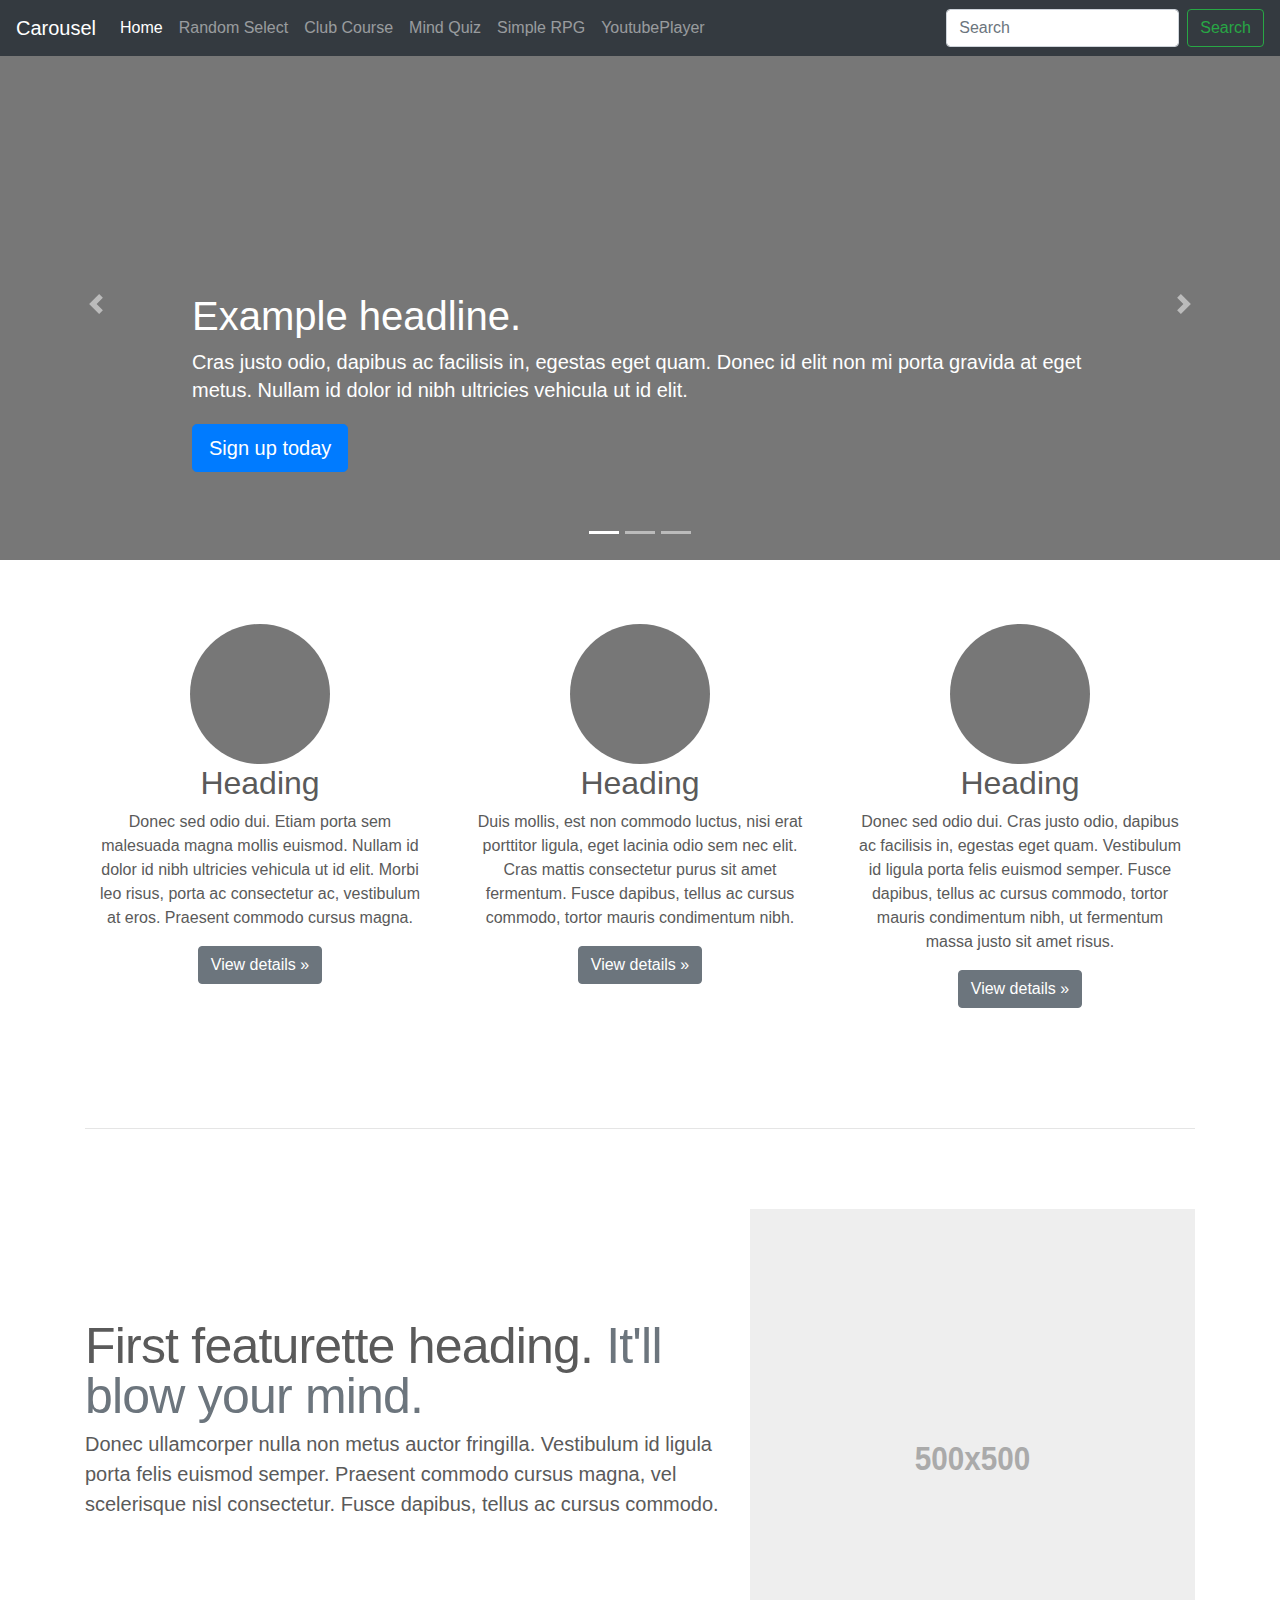
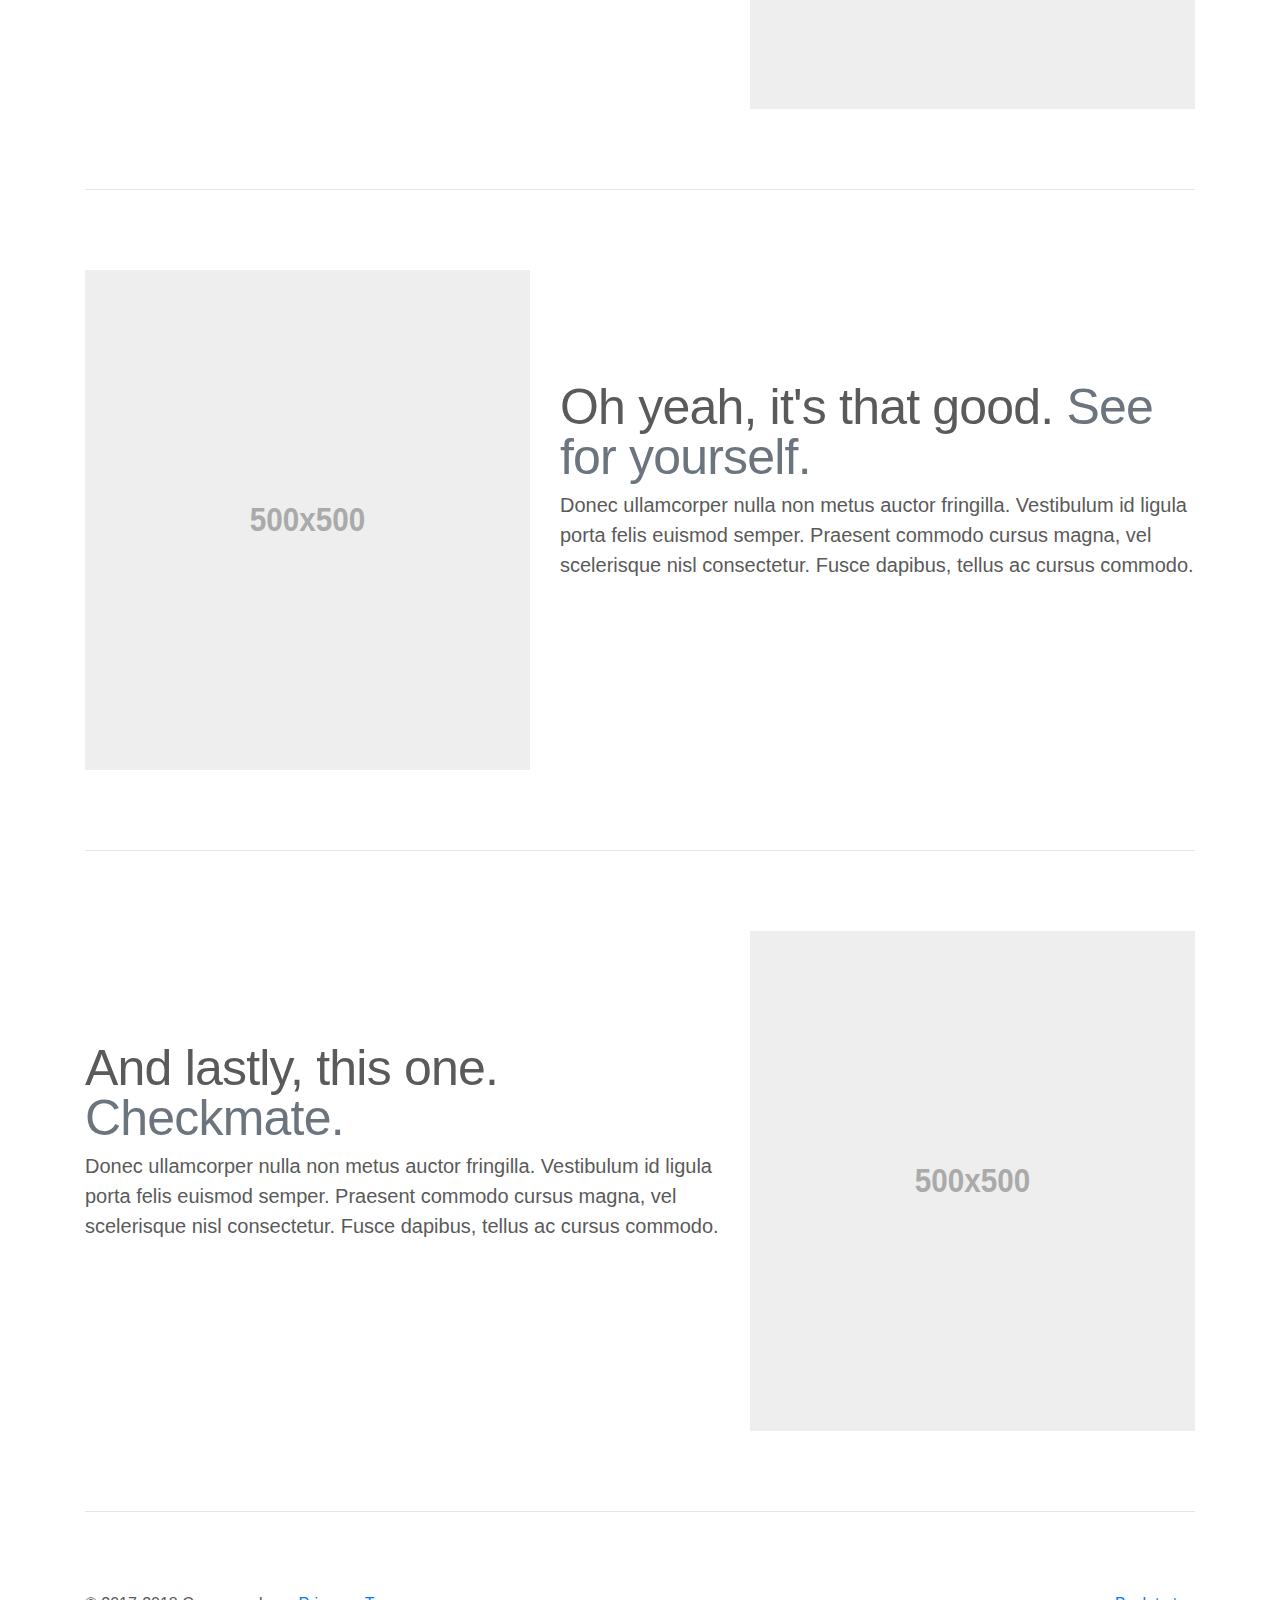
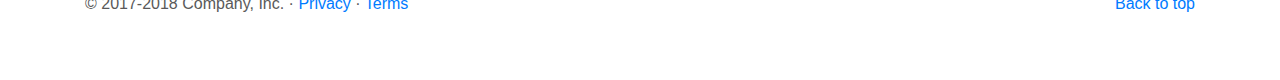
<file: index.html>
<!doctype html>
<html lang="en">

<head>
  <meta charset="utf-8">
  <meta name="viewport" content="width=device-width, initial-scale=1, shrink-to-fit=no">
  <meta name="description" content="">
  <meta name="author" content="">
  <link rel="icon" href="favicon.ico">

  <title>Carousel Template for Bootstrap</title>

  <!-- Bootstrap core CSS -->
  <link href="dist/css/bootstrap.min.css" rel="stylesheet">

  <!-- Custom styles for this template -->
  <link href="carousel.css" rel="stylesheet">
</head>

<body>

  <header>
    <nav class="navbar navbar-expand-md navbar-dark fixed-top bg-dark">
      <a class="navbar-brand" href="#">Carousel</a>
      <button class="navbar-toggler" type="button" data-toggle="collapse" data-target="#navbarCollapse"
        aria-controls="navbarCollapse" aria-expanded="false" aria-label="Toggle navigation">
        <span class="navbar-toggler-icon"></span>
      </button>
      <div class="collapse navbar-collapse" id="navbarCollapse">
        <ul class="navbar-nav mr-auto">
          <li class="nav-item active">
            <a class="nav-link" href="#">Home <span class="sr-only">(current)</span></a>
          </li>
          <li class="nav-item">
            <a class="nav-link" href="random-selector.html">Random Select</a>
          </li>
          <li class="nav-item">
            <a class="nav-link" href="club-course.html">Club Course</a>
          </li>
          <li class="nav-item">
            <a class="nav-link" href="mind-quiz.html">Mind Quiz</a>
          </li>
          <li class="nav-item">
            <a class="nav-link" href="simple-rpg.html">Simple RPG</a>
          </li>
          <li class="nav-item">
            <a class="nav-link" href="youtubeplayer.html">YoutubePlayer</a>
          </li>
        </ul>
        <form class="form-inline mt-2 mt-md-0">
          <input class="form-control mr-sm-2" type="text" placeholder="Search" aria-label="Search">
          <button class="btn btn-outline-success my-2 my-sm-0" type="submit">Search</button>
        </form>
      </div>
    </nav>
  </header>

  <main role="main">

    <div id="myCarousel" class="carousel slide" data-ride="carousel">
      <ol class="carousel-indicators">
        <li data-target="#myCarousel" data-slide-to="0" class="active"></li>
        <li data-target="#myCarousel" data-slide-to="1"></li>
        <li data-target="#myCarousel" data-slide-to="2"></li>
      </ol>
      <div class="carousel-inner">
        <div class="carousel-item active">
          <img class="first-slide"
            src="[data-uri]" alt="First slide">
          <div class="container">
            <div class="carousel-caption text-left">
              <h1>Example headline.</h1>
              <p>Cras justo odio, dapibus ac facilisis in, egestas eget quam. Donec id elit non mi porta gravida at eget
                metus. Nullam id dolor id nibh ultricies vehicula ut id elit.</p>
              <p><a class="btn btn-lg btn-primary" href="#" role="button">Sign up today</a></p>
            </div>
          </div>
        </div>
        <div class="carousel-item">
          <img class="second-slide"
            src="[data-uri]" alt="Second slide">
          <div class="container">
            <div class="carousel-caption">
              <h1>Another example headline.</h1>
              <p>Cras justo odio, dapibus ac facilisis in, egestas eget quam. Donec id elit non mi porta gravida at eget
                metus. Nullam id dolor id nibh ultricies vehicula ut id elit.</p>
              <p><a class="btn btn-lg btn-primary" href="#" role="button">Learn more</a></p>
            </div>
          </div>
        </div>
        <div class="carousel-item">
          <img class="third-slide"
            src="[data-uri]" alt="Third slide">
          <div class="container">
            <div class="carousel-caption text-right">
              <h1>One more for good measure.</h1>
              <p>Cras justo odio, dapibus ac facilisis in, egestas eget quam. Donec id elit non mi porta gravida at eget
                metus. Nullam id dolor id nibh ultricies vehicula ut id elit.</p>
              <p><a class="btn btn-lg btn-primary" href="#" role="button">Browse gallery</a></p>
            </div>
          </div>
        </div>
      </div>
      <a class="carousel-control-prev" href="#myCarousel" role="button" data-slide="prev">
        <span class="carousel-control-prev-icon" aria-hidden="true"></span>
        <span class="sr-only">Previous</span>
      </a>
      <a class="carousel-control-next" href="#myCarousel" role="button" data-slide="next">
        <span class="carousel-control-next-icon" aria-hidden="true"></span>
        <span class="sr-only">Next</span>
      </a>
    </div>


    <!-- Marketing messaging and featurettes
      ================================================== -->
    <!-- Wrap the rest of the page in another container to center all the content. -->

    <div class="container marketing">

      <!-- Three columns of text below the carousel -->
      <div class="row">
        <div class="col-lg-4">
          <img class="rounded-circle"
            src="[data-uri]"
            alt="Generic placeholder image" width="140" height="140">
          <h2>Heading</h2>
          <p>Donec sed odio dui. Etiam porta sem malesuada magna mollis euismod. Nullam id dolor id nibh ultricies
            vehicula ut id elit. Morbi leo risus, porta ac consectetur ac, vestibulum at eros. Praesent commodo cursus
            magna.</p>
          <p><a class="btn btn-secondary" href="#" role="button">View details &raquo;</a></p>
        </div><!-- /.col-lg-4 -->
        <div class="col-lg-4">
          <img class="rounded-circle"
            src="[data-uri]"
            alt="Generic placeholder image" width="140" height="140">
          <h2>Heading</h2>
          <p>Duis mollis, est non commodo luctus, nisi erat porttitor ligula, eget lacinia odio sem nec elit. Cras
            mattis consectetur purus sit amet fermentum. Fusce dapibus, tellus ac cursus commodo, tortor mauris
            condimentum nibh.</p>
          <p><a class="btn btn-secondary" href="#" role="button">View details &raquo;</a></p>
        </div><!-- /.col-lg-4 -->
        <div class="col-lg-4">
          <img class="rounded-circle"
            src="[data-uri]"
            alt="Generic placeholder image" width="140" height="140">
          <h2>Heading</h2>
          <p>Donec sed odio dui. Cras justo odio, dapibus ac facilisis in, egestas eget quam. Vestibulum id ligula porta
            felis euismod semper. Fusce dapibus, tellus ac cursus commodo, tortor mauris condimentum nibh, ut fermentum
            massa justo sit amet risus.</p>
          <p><a class="btn btn-secondary" href="#" role="button">View details &raquo;</a></p>
        </div><!-- /.col-lg-4 -->
      </div><!-- /.row -->


      <!-- START THE FEATURETTES -->

      <hr class="featurette-divider">

      <div class="row featurette">
        <div class="col-md-7">
          <h2 class="featurette-heading">First featurette heading. <span class="text-muted">It'll blow your mind.</span>
          </h2>
          <p class="lead">Donec ullamcorper nulla non metus auctor fringilla. Vestibulum id ligula porta felis euismod
            semper. Praesent commodo cursus magna, vel scelerisque nisl consectetur. Fusce dapibus, tellus ac cursus
            commodo.</p>
        </div>
        <div class="col-md-5">
          <img class="featurette-image img-fluid mx-auto" data-src="holder.js/500x500/auto"
            alt="Generic placeholder image">
        </div>
      </div>

      <hr class="featurette-divider">

      <div class="row featurette">
        <div class="col-md-7 order-md-2">
          <h2 class="featurette-heading">Oh yeah, it's that good. <span class="text-muted">See for yourself.</span></h2>
          <p class="lead">Donec ullamcorper nulla non metus auctor fringilla. Vestibulum id ligula porta felis euismod
            semper. Praesent commodo cursus magna, vel scelerisque nisl consectetur. Fusce dapibus, tellus ac cursus
            commodo.</p>
        </div>
        <div class="col-md-5 order-md-1">
          <img class="featurette-image img-fluid mx-auto" data-src="holder.js/500x500/auto"
            alt="Generic placeholder image">
        </div>
      </div>

      <hr class="featurette-divider">

      <div class="row featurette">
        <div class="col-md-7">
          <h2 class="featurette-heading">And lastly, this one. <span class="text-muted">Checkmate.</span></h2>
          <p class="lead">Donec ullamcorper nulla non metus auctor fringilla. Vestibulum id ligula porta felis euismod
            semper. Praesent commodo cursus magna, vel scelerisque nisl consectetur. Fusce dapibus, tellus ac cursus
            commodo.</p>
        </div>
        <div class="col-md-5">
          <img class="featurette-image img-fluid mx-auto" data-src="holder.js/500x500/auto"
            alt="Generic placeholder image">
        </div>
      </div>

      <hr class="featurette-divider">

      <!-- /END THE FEATURETTES -->

    </div><!-- /.container -->


    <!-- FOOTER -->
    <footer class="container">
      <p class="float-right"><a href="#">Back to top</a></p>
      <p>&copy; 2017-2018 Company, Inc. &middot; <a href="#">Privacy</a> &middot; <a href="#">Terms</a></p>
    </footer>
  </main>

  <!-- Bootstrap core JavaScript
    ================================================== -->
  <!-- Placed at the end of the document so the pages load faster -->
  <script src="https://code.jquery.com/jquery-3.3.1.slim.min.js"
    integrity="sha384-q8i/X+965DzO0rT7abK41JStQIAqVgRVzpbzo5smXKp4YfRvH+8abtTE1Pi6jizo"
    crossorigin="anonymous"></script>
  <script>window.jQuery || document.write('<script src="assets/js/vendor/jquery-slim.min.js"><\/script>')</script>
  <script src="assets/js/vendor/popper.min.js"></script>
  <script src="dist/js/bootstrap.min.js"></script>
  <!-- Just to make our placeholder images work. Don't actually copy the next line! -->
  <script src="assets/js/vendor/holder.min.js"></script>
</body>

</html>
</file>
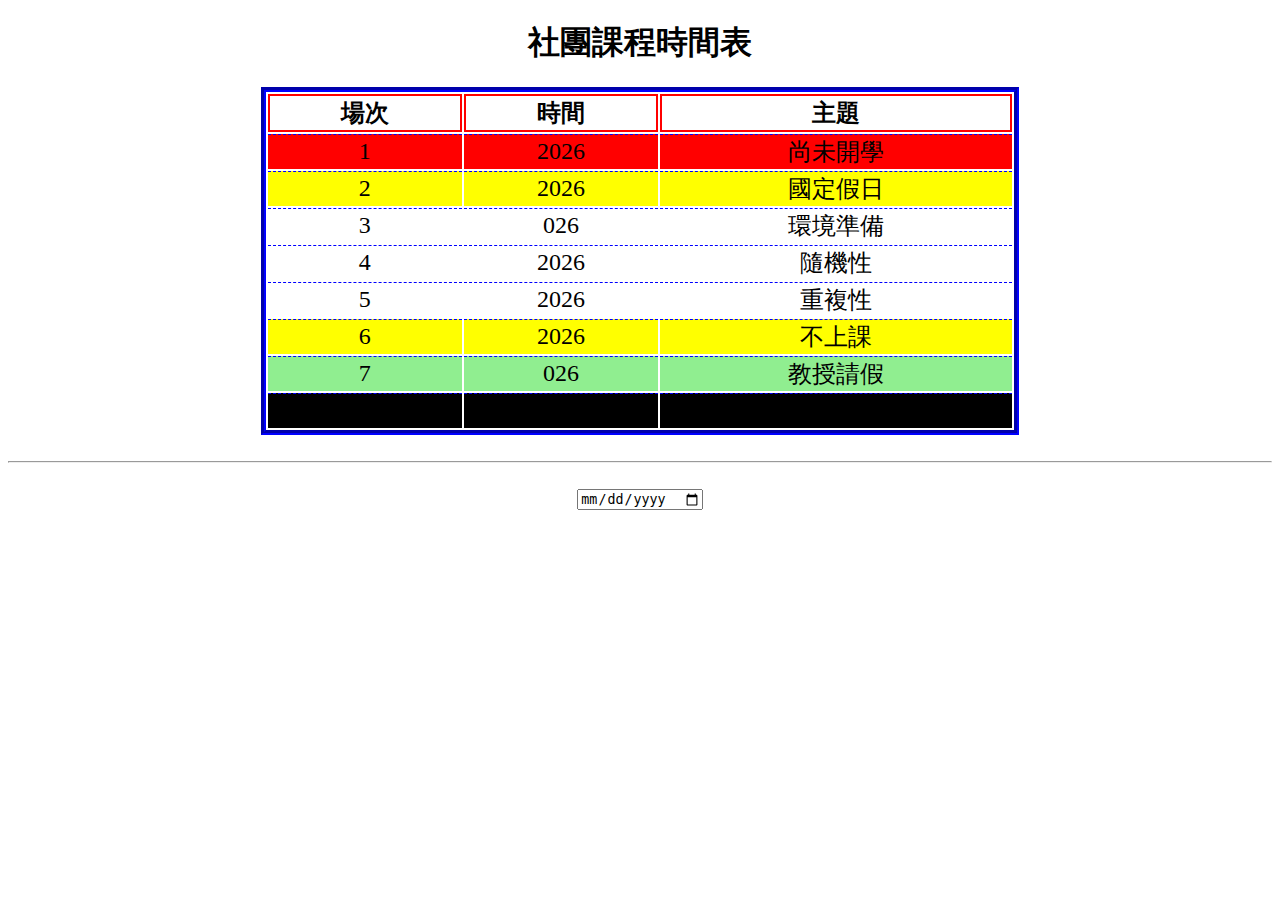
<file: club course/index.html>
<!DOCTYPE html>
<html>

<head>
    <meta charset="utf-8">
    <title>Club Course</title>
    <link rel="stylesheet" href="style.css">
    <script src="https://code.jquery.com/jquery-3.4.1.min.js"></script>
    <script src="topic.js"></script>
    <script src="main.js"></script>
</head>

<body>
    <h1>社團課程時間表</h1>
    <table id="courseTable"></table>
    <br>
    <hr><br>
    <input type="date" id="inputDate">
</body>

</html>
</file>
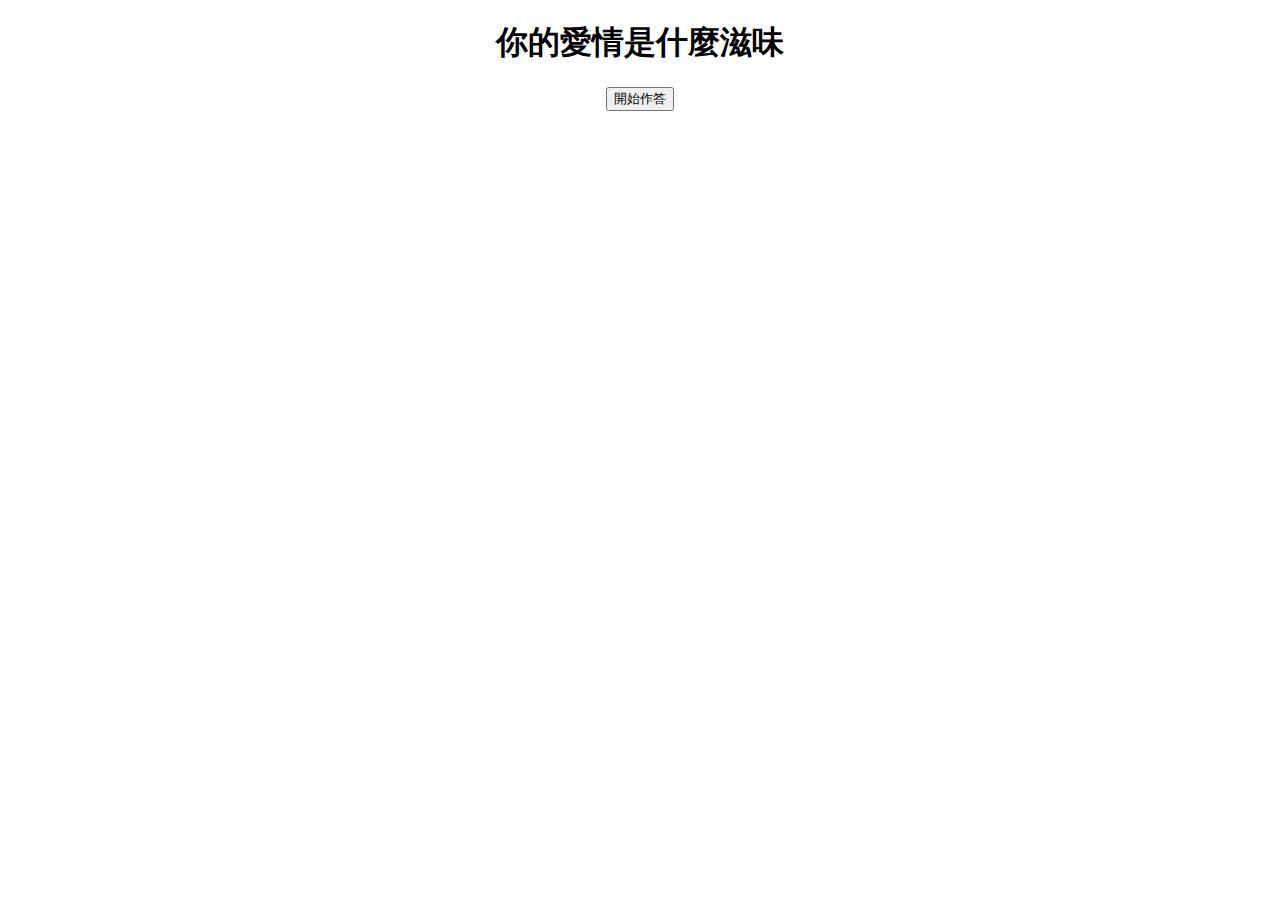
<file: PDP/index.html>
<!DOCTYPE html>
<html>

<head>
    <meta charset="utf-8">
    <title>Mind Quiz</title>
    <link rel="stylesheet" href="style.css">
    <script src="https://code.jquery.com/jquery-3.4.1.min.js"></script>
    <script src="data.js"></script>
    <script src="main.js"></script>
</head>

<body>
    <h1>你的愛情是什麼滋味</h1>
    <div>
        <h2 id="question"></h2>
        <div id="options"></div>
    </div>
    <input id="startButton" type="button" value="開始作答">
</body>

</html>
</file>
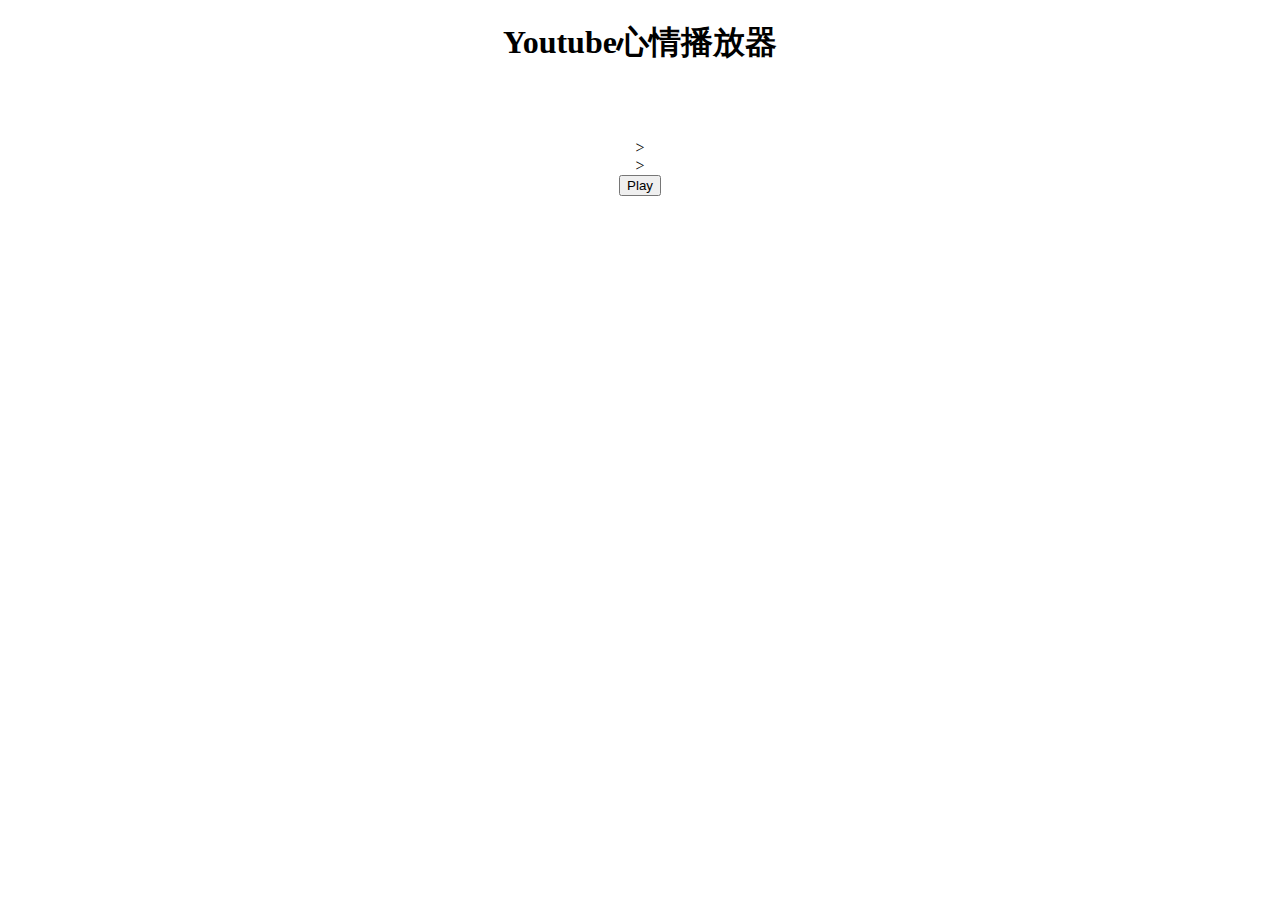
<file: YouTube/index.html>
<!DOCTYPE html>
<html>

<head>
    <meta charset="utf-8">
    <title>Youtube Player</title>
    <link rel="stylesheet" href="style.css">
    <script src="https://code.jquery.com/jquery-3.4.1.min.js"></script>
    <script src="https://www.youtube.com/iframe_api"></script>
    <script src="playlist.js"></script>
    <script src="main.js"></script>
</head>

<body>
    <h1>Youtube心情播放器</h1>
    <h2></h2>>
    <div id="player"></div>>
    <br>
    <input id="playButton" type="button" value="Play">
</body>

</html>
</file>
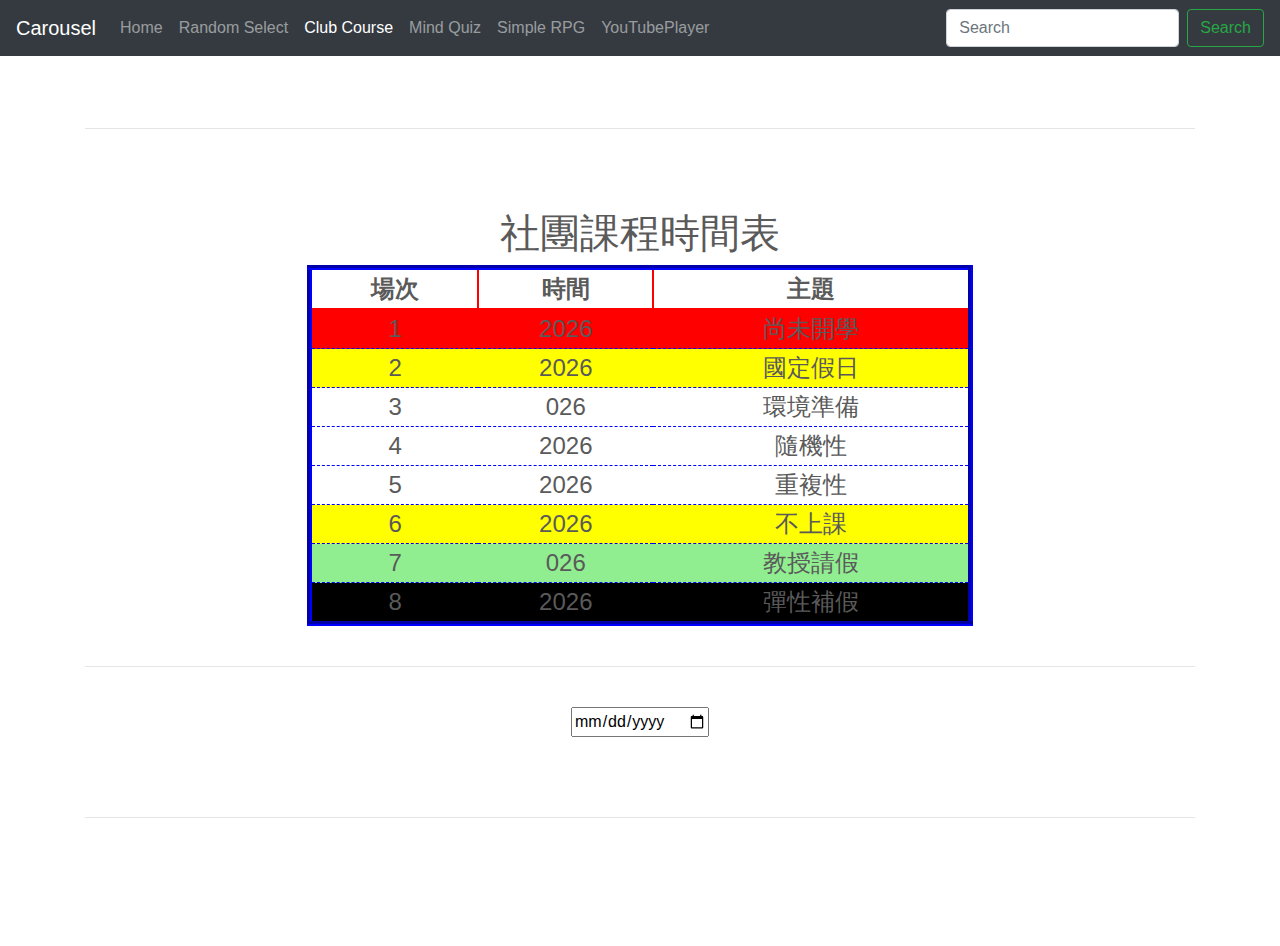
<file: club-course.html>
<!doctype html>
<html lang="en">

<head>
    <meta charset="utf-8">
    <meta name="viewport" content="width=device-width, initial-scale=1, shrink-to-fit=no">
    <meta name="description" content="">
    <meta name="author" content="">
    <link rel="icon" href="favicon.ico">

    <title>Club Course</title>

    <!-- Bootstrap core CSS -->
    <link href="dist/css/bootstrap.min.css" rel="stylesheet">
    <link href="club course/style.css" rel="stylesheet">

    <!-- Custom styles for this template -->
    <link href="carousel.css" rel="stylesheet">
</head>

<body>

    <header>
        <nav class="navbar navbar-expand-md navbar-dark fixed-top bg-dark">
            <a class="navbar-brand" href="#">Carousel</a>
            <button class="navbar-toggler" type="button" data-toggle="collapse" data-target="#navbarCollapse"
                aria-controls="navbarCollapse" aria-expanded="false" aria-label="Toggle navigation">
                <span class="navbar-toggler-icon"></span>
            </button>
            <div class="collapse navbar-collapse" id="navbarCollapse">
                <ul class="navbar-nav mr-auto">
                    <li class="nav-item">
                        <a class="nav-link" href="index.html">Home</a>
                    <li class="nav-item">
                        <a class="nav-link" href="random-selector.html">Random Select</a>
                    <li class="nav-item active">
                        <a class="nav-link" href="#">Club Course</a>
                    <li class="nav-item">
                        <a class="nav-link" href="mind-quiz.html">Mind Quiz</a>
                    <li class="nav-item">
                        <a class="nav-link" href="simple-rpg.html">Simple RPG</a>
                    <li class="nav-item">
                        <a class="nav-link" href="youtubeplayer.html">YouTubePlayer</a>
                    </li>
                    </li>
                </ul>
                <form class="form-inline mt-2 mt-md-0">
                    <input class="form-control mr-sm-2" type="text" placeholder="Search" aria-label="Search">
                    <button class="btn btn-outline-success my-2 my-sm-0" type="submit">Search</button>
                </form>
            </div>
        </nav>
    </header>

    <main role="main">
        <div class="container marketing">
            <hr class="featurette-divider">
            <h1>社團課程時間表</h1>
            <table id="courseTable"></table>
            <br>
            <hr><br>
            <input type="date" id="inputDate">
            <hr class="featurette-divider">
        </div>

        <!-- Bootstrap core JavaScript
    ================================================== -->
        <!-- Placed at the end of the document so the pages load faster -->
        <script src="https://code.jquery.com/jquery-3.3.1.slim.min.js"
            integrity="sha384-q8i/X+965DzO0rT7abK41JStQIAqVgRVzpbzo5smXKp4YfRvH+8abtTE1Pi6jizo"
            crossorigin="anonymous"></script>
        <script>window.jQuery || document.write('<script src="assets/js/vendor/jquery-slim.min.js"><\/script>')</script>
        <script src="assets/js/vendor/popper.min.js"></script>
        <script src="dist/js/bootstrap.min.js"></script>
        <!-- Just to make our placeholder images work. Don't actually copy the next line! -->
        <script src="assets/js/vendor/holder.min.js"></script>
        <script src="club course/topic.js"></script>
        <script src="club course/main.js"></script>
</body>

</html>
</file>
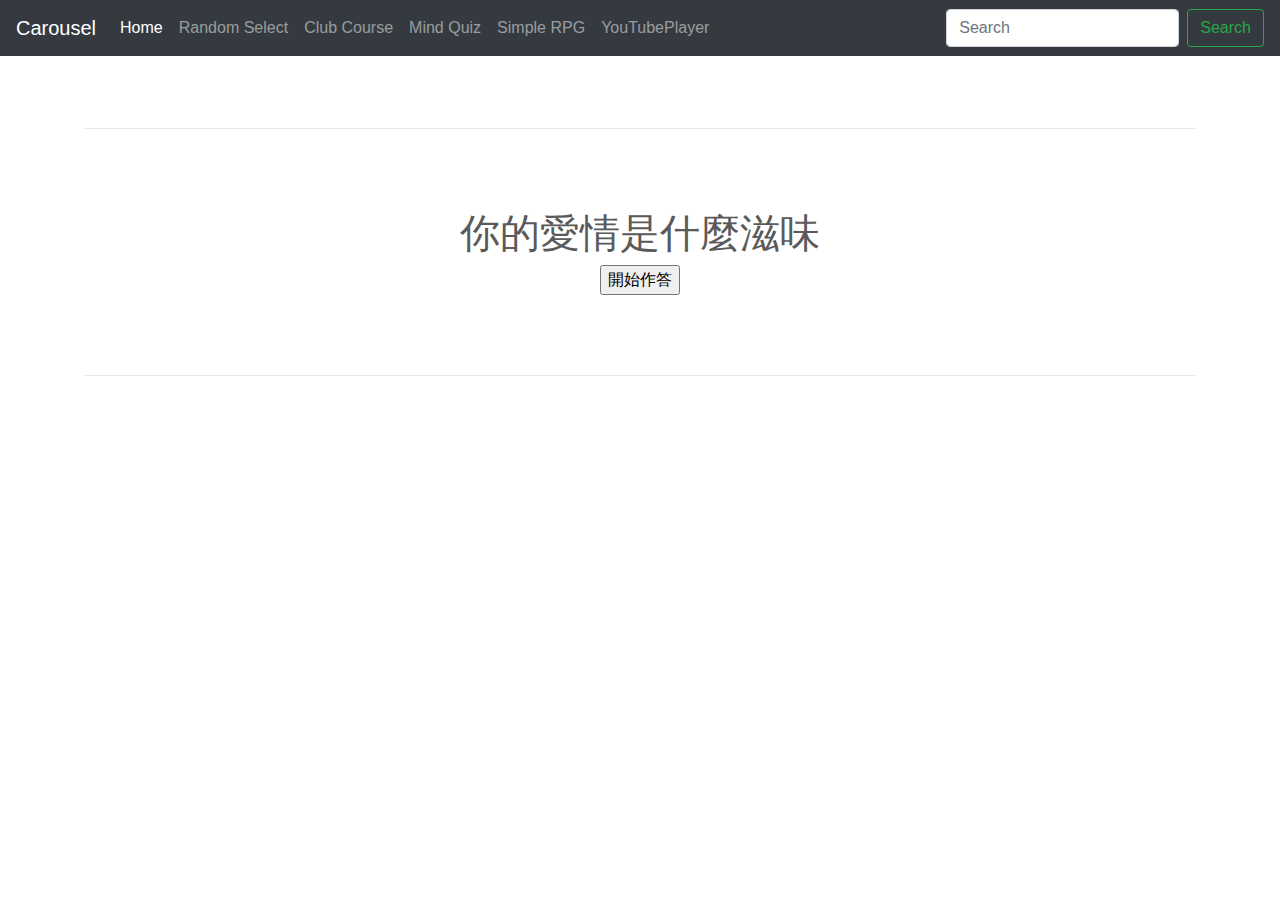
<file: mind-quiz.html>
<!doctype html>
<html lang="en">

<head>
    <meta charset="utf-8">
    <meta name="viewport" content="width=device-width, initial-scale=1, shrink-to-fit=no">
    <meta name="description" content="">
    <meta name="author" content="">
    <link rel="icon" href="favicon.ico">

    <title>Mind Quiz</title>

    <!-- Bootstrap core CSS -->
    <link href="dist/css/bootstrap.min.css" rel="stylesheet">
    <link href="PDP/style.css" rel="stylesheet">

    <!-- Custom styles for this template -->
    <link href="carousel.css" rel="stylesheet">
</head>

<body>

    <header>
        <nav class="navbar navbar-expand-md navbar-dark fixed-top bg-dark">
            <a class="navbar-brand" href="#">Carousel</a>
            <button class="navbar-toggler" type="button" data-toggle="collapse" data-target="#navbarCollapse"
                aria-controls="navbarCollapse" aria-expanded="false" aria-label="Toggle navigation">
                <span class="navbar-toggler-icon"></span>
            </button>
            <div class="collapse navbar-collapse" id="navbarCollapse">
                <ul class="navbar-nav mr-auto">
                    <li class="nav-item active">
                        <a class="nav-link" href="index.html">Home</a>
                    <li class="nav-item">
                        <a class="nav-link" href="random-selector.html">Random Select</a>
                    <li class="nav-item">
                        <a class="nav-link" href="club-course.html">Club Course</a>
                    <li class="nav-item">
                        <a class="nav-link" href="#">Mind Quiz</a>
                    <li class="nav-item">
                        <a class="nav-link" href="simple-rpg.html">Simple RPG</a>
                    <li class="nav-item">
                        <a class="nav-link" href="youtubeplayer.html">YouTubePlayer</a>
                    </li>
                    </li>
                </ul>
                <form class="form-inline mt-2 mt-md-0">
                    <input class="form-control mr-sm-2" type="text" placeholder="Search" aria-label="Search">
                    <button class="btn btn-outline-success my-2 my-sm-0" type="submit">Search</button>
                </form>
            </div>
        </nav>
    </header>

    <main role="main">
        <div class="container marketing">
            <hr class="featurette-divider">
            <h1>你的愛情是什麼滋味</h1>
            <div>
                <h2 id="question"></h2>
                <div id="options"></div>
            </div>
            <input id="startButton" type="button" value="開始作答">
            <hr class="featurette-divider">
        </div>

        <!-- Bootstrap core JavaScript
    ================================================== -->
        <!-- Placed at the end of the document so the pages load faster -->
        <script src="https://code.jquery.com/jquery-3.3.1.slim.min.js"
            integrity="sha384-q8i/X+965DzO0rT7abK41JStQIAqVgRVzpbzo5smXKp4YfRvH+8abtTE1Pi6jizo"
            crossorigin="anonymous"></script>
        <script>window.jQuery || document.write('<script src="assets/js/vendor/jquery-slim.min.js"><\/script>')</script>
        <script src="assets/js/vendor/popper.min.js"></script>
        <script src="dist/js/bootstrap.min.js"></script>
        <!-- Just to make our placeholder images work. Don't actually copy the next line! -->
        <script src="assets/js/vendor/holder.min.js"></script>
        <script src="PDP/data.js"></script>
        <script src="PDP/main.js"></script>
</body>

</html>
</file>
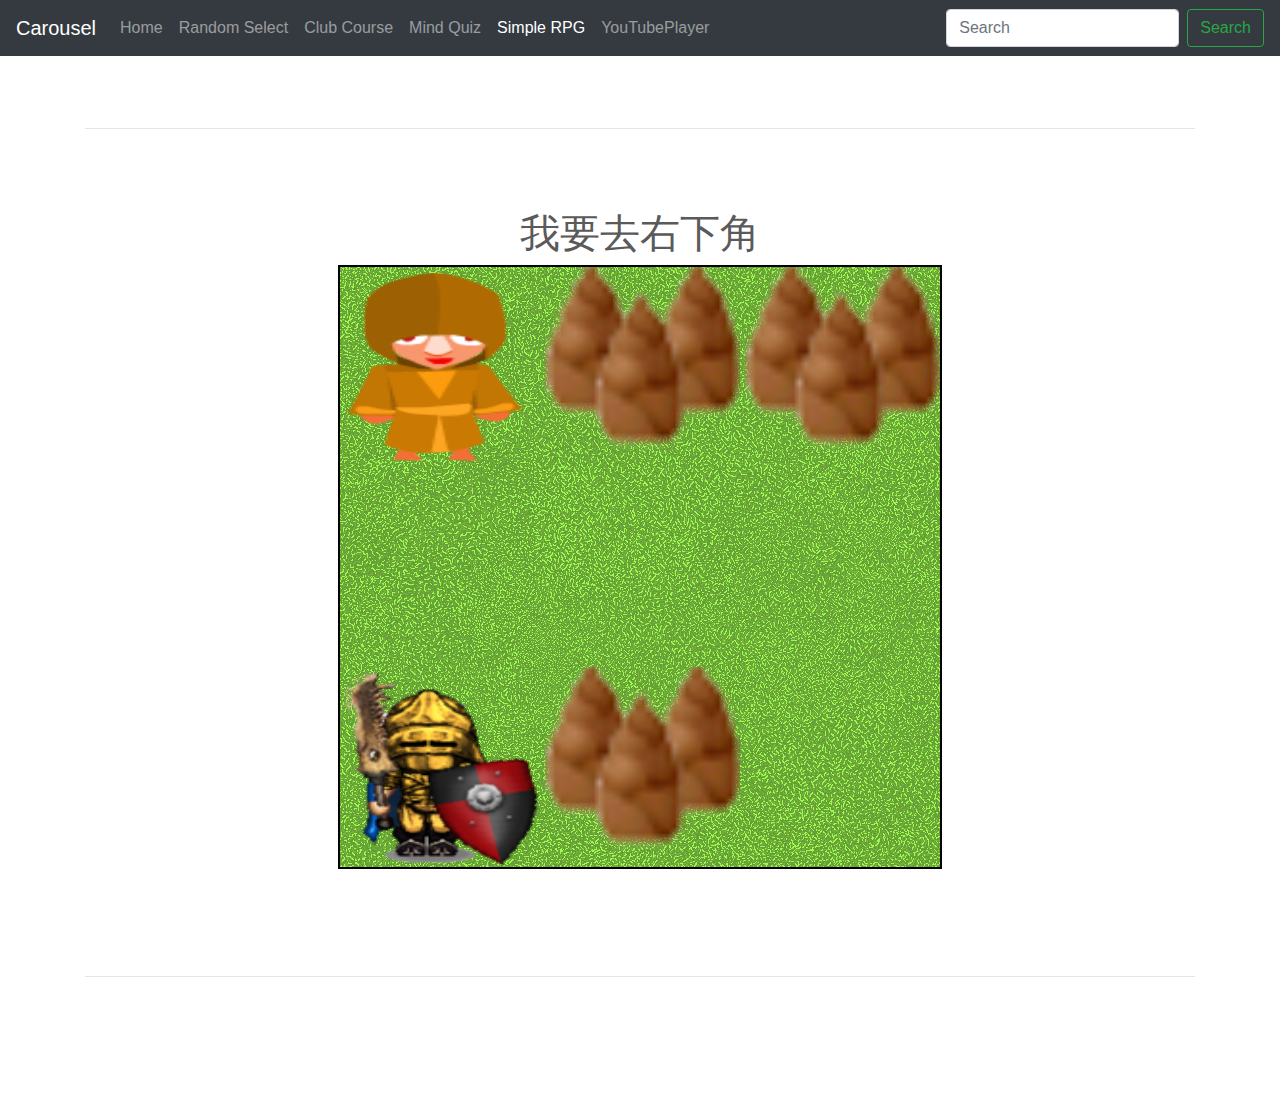
<file: simple-rpg.html>
<!doctype html>
<html lang="en">

<head>
    <meta charset="utf-8">
    <meta name="viewport" content="width=device-width, initial-scale=1, shrink-to-fit=no">
    <meta name="description" content="">
    <meta name="author" content="">
    <link rel="icon" href="favicon.ico">

    <title>Simple RPG</title>

    <!-- Bootstrap core CSS -->
    <link href="dist/css/bootstrap.min.css" rel="stylesheet">
    <link href="canvas RPG/style.css" rel="stylesheet">

    <!-- Custom styles for this template -->
    <link href="carousel.css" rel="stylesheet">
</head>

<body>

    <header>
        <nav class="navbar navbar-expand-md navbar-dark fixed-top bg-dark">
            <a class="navbar-brand" href="#">Carousel</a>
            <button class="navbar-toggler" type="button" data-toggle="collapse" data-target="#navbarCollapse"
                aria-controls="navbarCollapse" aria-expanded="false" aria-label="Toggle navigation">
                <span class="navbar-toggler-icon"></span>
            </button>
            <div class="collapse navbar-collapse" id="navbarCollapse">
                <ul class="navbar-nav mr-auto">
                    <li class="nav-item">
                        <a class="nav-link" href="index.html">Home</a>
                    <li class="nav-item">
                        <a class="nav-link" href="random-selector.html">Random Select</a>
                    <li class="nav-item">
                        <a class="nav-link" href="club-course.html">Club Course</a>
                    <li class="nav-item">
                        <a class="nav-link" href="mind-quiz.html">Mind Quiz</a>
                    <li class="nav-item active">
                        <a class="nav-link" href="#">Simple RPG</a>
                    <li class="nav-item">
                        <a class="nav-link" href="youtubeplayer.html">YouTubePlayer</a>
                    </li>
                    </li>
                </ul>
                <form class="form-inline mt-2 mt-md-0">
                    <input class="form-control mr-sm-2" type="text" placeholder="Search" aria-label="Search">
                    <button class="btn btn-outline-success my-2 my-sm-0" type="submit">Search</button>
                </form>
            </div>
        </nav>
    </header>

    <main role="main">
        <div class="container marketing">
            <hr class="featurette-divider">
            <h1>我要去右下角</h1>
            <div>
                <canvas id="myCanvas" width="600" height="600"></canvas>
                <p id="talkBox"></p>
            </div>
            <hr class="featurette-divider">
        </div>

        <!-- Bootstrap core JavaScript
    ================================================== -->
        <!-- Placed at the end of the document so the pages load faster -->
        <script src="https://code.jquery.com/jquery-3.3.1.slim.min.js"
            integrity="sha384-q8i/X+965DzO0rT7abK41JStQIAqVgRVzpbzo5smXKp4YfRvH+8abtTE1Pi6jizo"
            crossorigin="anonymous"></script>
        <script>window.jQuery || document.write('<script src="assets/js/vendor/jquery-slim.min.js"><\/script>')</script>
        <script src="assets/js/vendor/popper.min.js"></script>
        <script src="dist/js/bootstrap.min.js"></script>
        <!-- Just to make our placeholder images work. Don't actually copy the next line! -->
        <script src="assets/js/vendor/holder.min.js"></script>
        <script src="canvas RPG/main.js"></script>
</body>

</html>
</file>
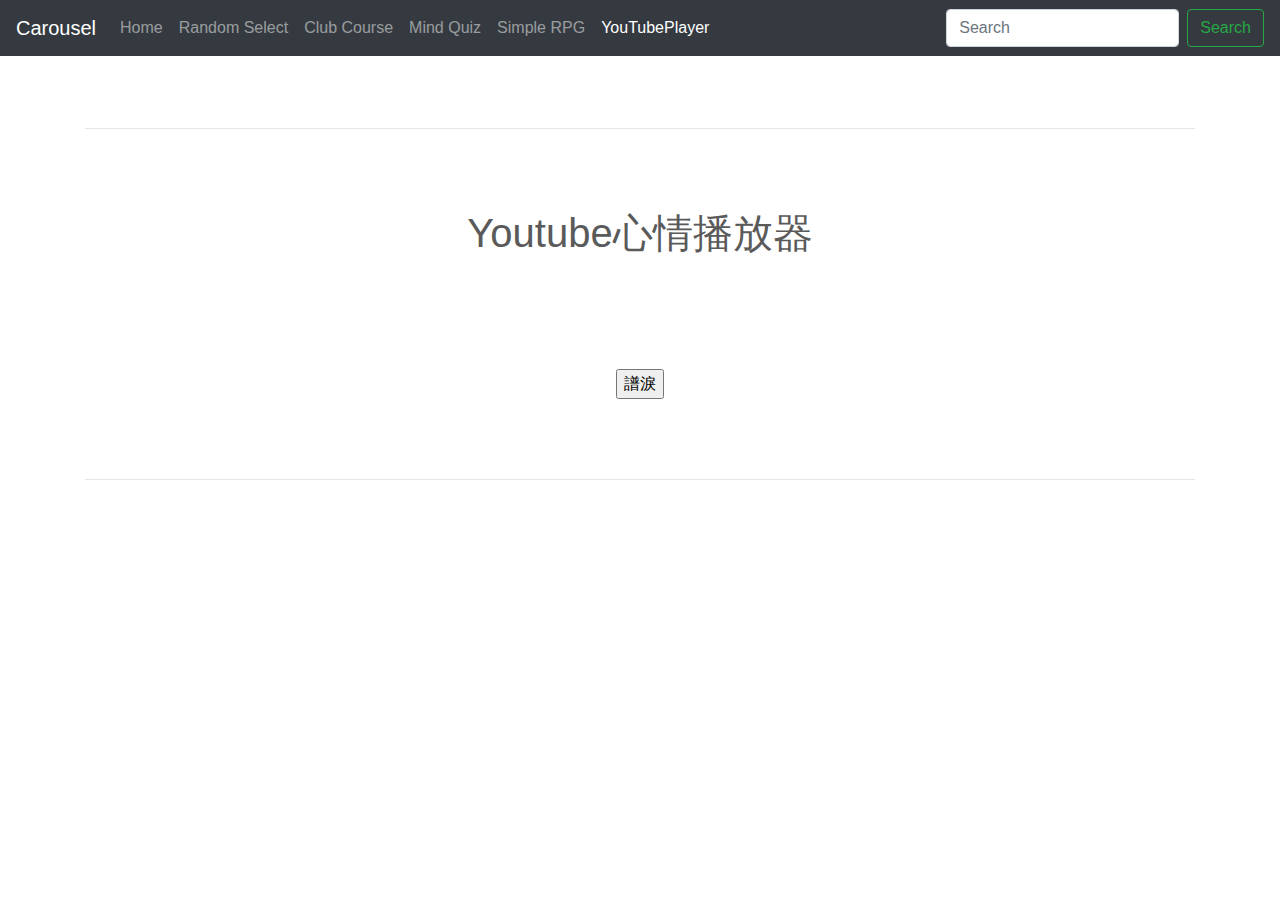
<file: youtubeplayer.html>
<!doctype html>
<html lang="en">

<head>
    <meta charset="utf-8">
    <meta name="viewport" content="width=device-width, initial-scale=1, shrink-to-fit=no">
    <meta name="description" content="">
    <meta name="author" content="">
    <link rel="icon" href="favicon.ico">

    <title>YouTube Player</title>

    <!-- Bootstrap core CSS -->
    <link href="dist/css/bootstrap.min.css" rel="stylesheet">
    <link href="YouTube/style.css" rel="stylesheet">

    <!-- Custom styles for this template -->
    <link href="carousel.css" rel="stylesheet">
</head>

<body>

    <header>
        <nav class="navbar navbar-expand-md navbar-dark fixed-top bg-dark">
            <a class="navbar-brand" href="#">Carousel</a>
            <button class="navbar-toggler" type="button" data-toggle="collapse" data-target="#navbarCollapse"
                aria-controls="navbarCollapse" aria-expanded="false" aria-label="Toggle navigation">
                <span class="navbar-toggler-icon"></span>
            </button>
            <div class="collapse navbar-collapse" id="navbarCollapse">
                <ul class="navbar-nav mr-auto">
                    <li class="nav-item">
                        <a class="nav-link" href="index.html">Home</a>
                    <li class="nav-item">
                        <a class="nav-link" href="random-selector.html">Random Select</a>
                    <li class="nav-item">
                        <a class="nav-link" href="club-course.html">Club Course</a>
                    <li class="nav-item">
                        <a class="nav-link" href="mind-quiz.html">Mind Quiz</a>
                    <li class="nav-item">
                        <a class="nav-link" href="simple-rpg.html">Simple RPG</a>
                    <li class="nav-item active">
                        <a class="nav-link" href="#">YouTubePlayer</a>
                    </li>
                    </li>
                </ul>
                <form class="form-inline mt-2 mt-md-0">
                    <input class="form-control mr-sm-2" type="text" placeholder="Search" aria-label="Search">
                    <button class="btn btn-outline-success my-2 my-sm-0" type="submit">Search</button>
                </form>
            </div>
        </nav>
    </header>

    <main role="main">
        <div class="container marketing">
            <hr class="featurette-divider">
            <h1>Youtube心情播放器</h1>
            <h2 id="name"></h2>
            <h2></h2>
            <div id="player"></div><br>
            <input id="playButton" type="button" value="譜淚">
            <hr class="featurette-divider">
        </div>

        <!-- Bootstrap core JavaScript
    ================================================== -->
        <!-- Placed at the end of the document so the pages load faster -->
        <script src="https://code.jquery.com/jquery-3.3.1.slim.min.js"
            integrity="sha384-q8i/X+965DzO0rT7abK41JStQIAqVgRVzpbzo5smXKp4YfRvH+8abtTE1Pi6jizo"
            crossorigin="anonymous"></script>
        <script>window.jQuery || document.write('<script src="assets/js/vendor/jquery-slim.min.js"><\/script>')</script>
        <script src="assets/js/vendor/popper.min.js"></script>
        <script src="dist/js/bootstrap.min.js"></script>
        <!-- Just to make our placeholder images work. Don't actually copy the next line! -->
        <script src="assets/js/vendor/holder.min.js"></script>
        <script src="https://www.youtube.com/iframe_api"></script>
        <script src="YouTube/playlist.js"></script>
        <script src="YouTube/main.js"></script>
</body>

</html>
</file>
<file: carousel.css>
/* GLOBAL STYLES
-------------------------------------------------- */
/* Padding below the footer and lighter body text */

body {
  padding-top: 3rem;
  padding-bottom: 3rem;
  color: #5a5a5a;
}


/* CUSTOMIZE THE CAROUSEL
-------------------------------------------------- */

/* Carousel base class */
.carousel {
  margin-bottom: 4rem;
}
/* Since positioning the image, we need to help out the caption */
.carousel-caption {
  bottom: 3rem;
  z-index: 10;
}

/* Declare heights because of positioning of img element */
.carousel-item {
  height: 32rem;
  background-color: #777;
}
.carousel-item > img {
  position: absolute;
  top: 0;
  left: 0;
  min-width: 100%;
  height: 32rem;
}


/* MARKETING CONTENT
-------------------------------------------------- */

/* Center align the text within the three columns below the carousel */
.marketing .col-lg-4 {
  margin-bottom: 1.5rem;
  text-align: center;
}
.marketing h2 {
  font-weight: 400;
}
.marketing .col-lg-4 p {
  margin-right: .75rem;
  margin-left: .75rem;
}


/* Featurettes
------------------------- */

.featurette-divider {
  margin: 5rem 0; /* Space out the Bootstrap <hr> more */
}

/* Thin out the marketing headings */
.featurette-heading {
  font-weight: 300;
  line-height: 1;
  letter-spacing: -.05rem;
}


/* RESPONSIVE CSS
-------------------------------------------------- */

@media (min-width: 40em) {
  /* Bump up size of carousel content */
  .carousel-caption p {
    margin-bottom: 1.25rem;
    font-size: 1.25rem;
    line-height: 1.4;
  }

  .featurette-heading {
    font-size: 50px;
  }
}

@media (min-width: 62em) {
  .featurette-heading {
    margin-top: 7rem;
  }
}
</file>
<file: club course/style.css>
body{
    text-align: center;
}
 
table{
    width: 60%;
    margin: auto;
    font-size: 1.5em;
    border: 5px groove blue;
}
 
td{
    border-top: 1px dashed blue;
}
 
th{
    border: 2px solid red;
}
</file>
<file: PDP/style.css>
body{
    text-align: center;
}
table{
    width: 60%;
    margin: auto;
    font-size: 1.5em;
    border: 5px groove blue;
}

td{
    border-top: 1px dashed blue;
}

th{
    border: 2px solid red;
}
</file>
<file: YouTube/style.css>
body{
    text-align: center;
}

h2{
    height: 32px;
}

table{
    width: 60%;
    margin: auto;
    font-size: 1.5em;
    border: 5px groove blue;
}
 
td{
    border-top: 1px dashed blue;
}
 
th{
    border: 2px solid red;
}
</file>
<file: canvas RPG/style.css>
body{
    text-align: center;
}

canvas{
    border: 2px solid black;
    background-image: url(images/grasses68.gif);
}

#talkBox{
    height: 20px;
    color: brown;
    font-size: 26px;
    font-weight: bold;
}
</file>
